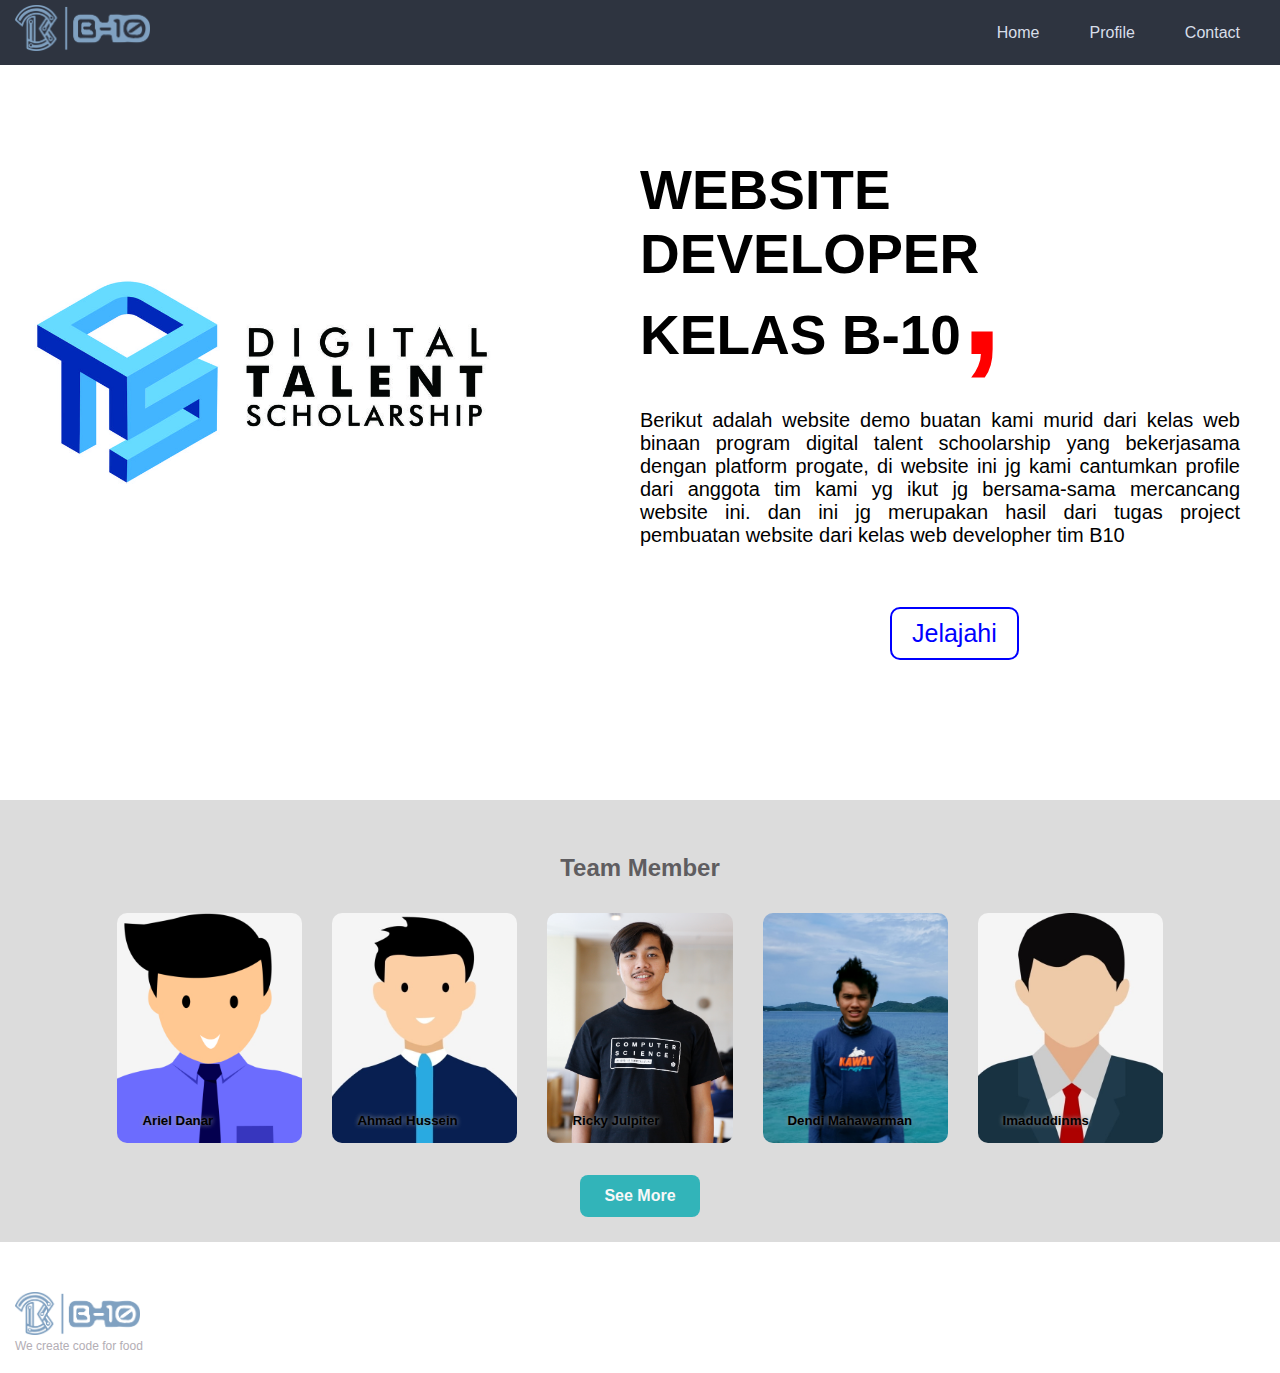
<file: index.html>
<!DOCTYPE html>
<html lang="en">

<head>
    <meta charset="UTF-8">
    <meta http-equiv="X-UA-Compatible" content="IE=edge">
    <meta name="viewport" content="width=device-width, initial-scale=1.0">
    <link rel="icon" href="assets/images/favicon.png">
    <title>Tugas Kelompok B-10</title>
    <link rel="stylesheet" href="//maxcdn.bootstrapcdn.com/font-awesome/4.5.0/css/font-awesome.min.css">
    <link rel="stylesheet" href="assets/css/stylesheet.css">
    <link rel="stylesheet" href="assets/css/responsive.css">

</head>
`

<body>
    <!-- Header -->
    <header>
        <div class="container">
            <div class="header-left">
                <img class="logo" src="assets/images/logo.png">
            </div>
            <span class="fa fa-bars menu-icon"></span>
            <div class="header-right">
                <a href="#" class="contact">Contact</a>
                <a href="#" class="profile">Profile</a>
                <a href="#" class="home">Home</a>
            </div>
        </div>
    </header>
    <!--End of Header-->
    
    <!------- Deskripsi ---->

    <div class="deskripsi">
        <div class="container-deskripsi">
            <div class="bagian-kiri">
                <img src="assets/images/banner.jpg" width="90%">
            </div>
            
            <div class="bagian-kanan">
                <h1 class="heading1">WEBSITE DEVELOPER</h1>
                <h1 class="heading2">KELAS B-10<span>,</span></h1>

                <p>Berikut adalah website demo buatan kami murid dari kelas web binaan
                program digital talent schoolarship yang bekerjasama dengan platform progate,
                di website ini jg kami cantumkan profile dari anggota tim kami yg ikut jg bersama-sama
                mercancang website ini. dan ini jg merupakan hasil dari tugas project pembuatan website
                dari kelas web developher tim B10 </p>

                <a href="#profile">Jelajahi</a>
            </div>
        </div>
    </div>

    <!------- End Of Deskripsi ---->

    <!-- Section 2 -->
    <div class="tentang_tim">
        <div class="section_container">
            <div class="section_title">
                <h2>Team Member</h2>
            </div>

            <div class="row">
                <div class="anggota row1">
                    <h5>Ariel Danar</h5>
                </div>

                <div class="anggota row2">
                    <h5>Ahmad Hussein</h5>
                </div>

                <div class="anggota row3">
                    <h5>Ricky Julpiter</h5>
                </div>

                <div class="anggota row4">
                    <h5>Dendi Mahawarman</h5>
                </div>

                <div class="anggota row5">
                    <h5>Imaduddinms</h5>
                </div>
            </div>

            <div class="btn_profil">
                <a href="profile.html" class="btn">See More</a>
            </div>
        </div>
    </div>
    <!--End of Section 2-->
    
    <!-- Footer -->
    <footer>
        <div class="container">
            <img src="assets/images/logo.png">
            <p>We create code for food</p>
        </div>
    </footer>
    <!--End of Footer-->
</body>

</html>
</file>
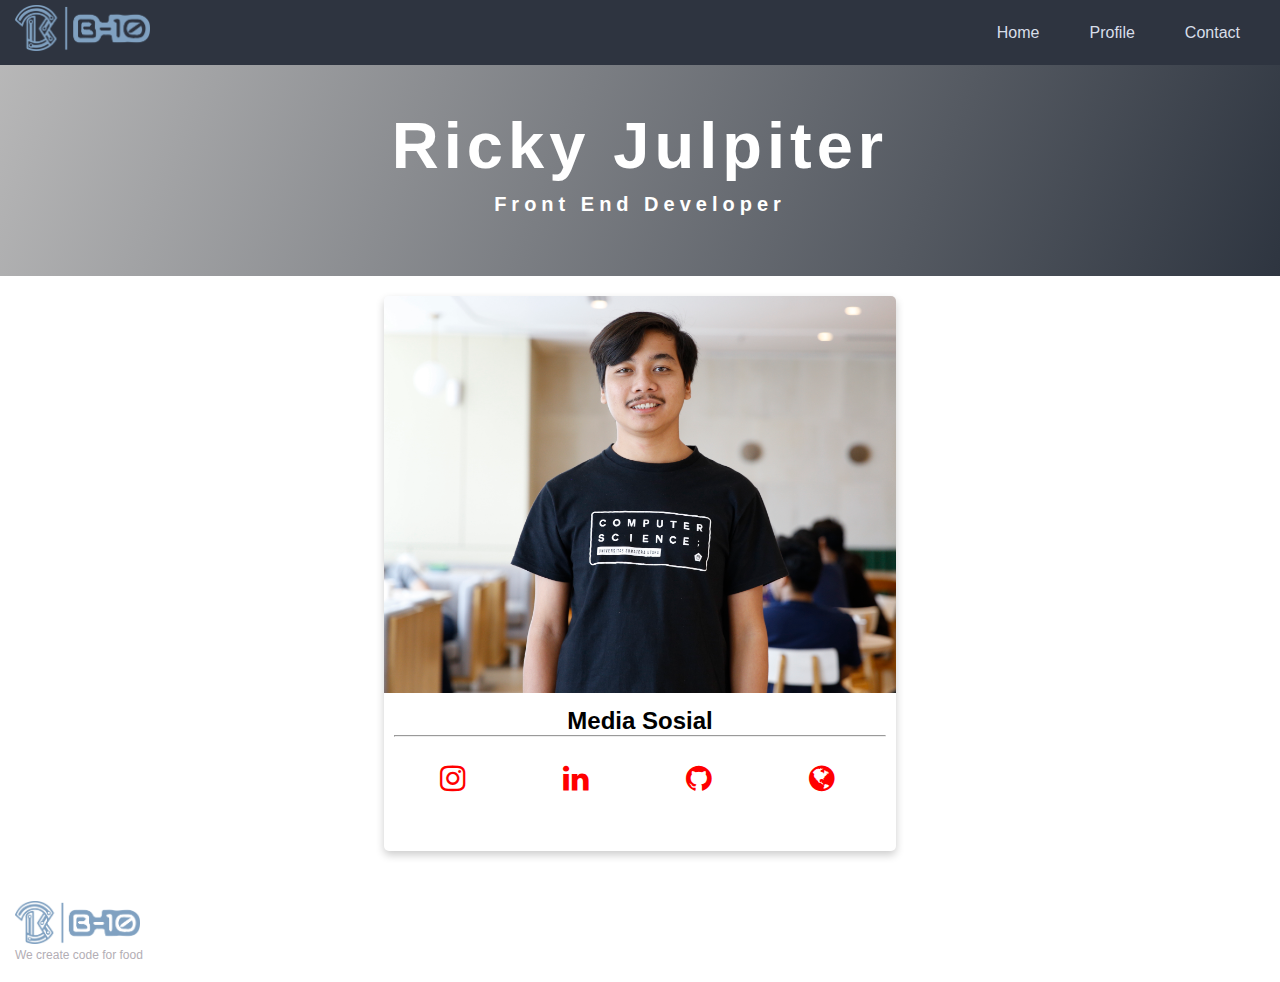
<file: profile.html>
<!DOCTYPE html>
<html lang="en">

<head>
    <meta charset="UTF-8">
    <meta http-equiv="X-UA-Compatible" content="IE=edge">
    <meta name="viewport" content="width=device-width, initial-scale=1">
    <link rel="icon" href="assets/images/favicon.png">
    <title>Tugas Kelompok B-10</title>
    <link rel="stylesheet" href="//maxcdn.bootstrapcdn.com/font-awesome/4.5.0/css/font-awesome.min.css">
    <link rel="stylesheet" href="assets/css/stylesheet.css">
    <link rel="stylesheet" href="assets/css/responsive.css">

</head>
`

<body>
    <!-- Header -->
    <header>
        <div class="container">
            <div class="header-left">
                <img class="logo" src="assets/images/logo.png">
            </div>
            <span class="fa fa-bars menu-icon"></span>
            <div class="header-right">
                <a href="#" class="contact">Contact</a>
                <a href="#" class="profile">Profile</a>
                <a href="#" class="home">Home</a>
            </div>
        </div>
    </header>
    <!--End of Header-->

    <!-- Profile -->
    <div class="profile-section">
        <div class="profile-wrapper">
            <h1>Ricky Julpiter</h1>
            <h2>Front End Developer</h2>
        </div>

        <div class="card">
            <img src="assets/images/team/rickyjulpiter.jpg" alt="Avatar" style="width:100%">
            <div class="card-description">
                <h2>
                    Media Sosial
                </h2>
                <hr>
                <div style="margin-top: 20px; display: flex; align-items: center;">
                    <a href="#" class="card-sosial-media">
                        <span class="fa fa-instagram "></span>
                    </a>
                    <a href="#" class="card-sosial-media">
                        <span class="fa fa-linkedin "></span>
                    </a>
                    <a href="#" class="card-sosial-media">
                        <span class="fa fa-github "></span>
                    </a>
                    <a href="#" class="card-sosial-media">
                        <span class="fa fa-globe "></span>
                    </a>
                </div>
            </div>
        </div>


    </div>
    </div>

    <!--End of Profile-->

    <!-- Footer -->
    <footer>
        <div class="container">
            <img src="assets/images/logo.png">
            <p>We create code for food</p>
        </div>
    </footer>
    <!--End of Footer-->
</body>

</html>
</file>
<file: assets/css/stylesheet.css>
* {
    box-sizing: border-box;
}

body {
    font-family: "Lucida Grande";
}

html,
body,
ul,
ol,
li,
h1,
h2,
h3,
h4,
h5,
h6,
p,
div {
    margin: 0;
    padding: 0;
}

a {
    text-decoration: none;
}

.container {
    width: 100%;
    padding: 0 15px;
    margin: 0 auto;
}


/* HEADER */

header {
    height: 65px;
    width: 100%;
    background-color: rgba(46, 52, 64, 1);
    position: fixed;
    top: 0;
    z-index: 10;
}

.logo {
    width: 135px;
    margin-top: 5px;
}

.header-left {
    float: left;
}

.header-right a {
    float: right;
    transition: all 0.5s;
}

.header-right a:hover {
    background-color: rgba(59, 66, 82, 1);
}

.header-right a {
    line-height: 65px;
    padding: 0 25px;
    color: #d8dee9;
    display: block;
}

.fa {
    margin-right: 5px;
}

.menu-icon {
    color: #d8dee9;
    float: right;
    font-size: 25px;
    padding: 21px 0;
    line-height: 25px;
    display: none;
}


/* END OF HEADER */

/* DESKRIPSI */

body {
    font-family: 'Josefin Sans', sans-serif;
}

* {
    margin: 0;
    padding: 0;
    box-sizing: border-box;
}

a {
    text-decoration: none;
}

.container-deskripsi {
    width: 100%;
    display: flex;
    align-items: center;
    justify-content: space-between;
    padding: 100px 0px;
}

.bagian-kanan {
    width: 50%;
    padding: 40px 40px 40px 0px;
}

.bagian-kiri {
    margin-left: -40px;
    padding-left: 25px;
    width: 50%;
    margin-top: -50px;
}

.bagian-kanan h1 {
    font-size: 55px;
    margin-bottom: 20px;
}

.heading2 {
    margin-top: -90px;
}

.bagian-kanan p {
    font-size: 20px;
    text-align: justify;
}

.bagian-kanan a {
    margin-left: 250px;
    display: inline-block;
    color: blue;
    margin-top: 60px;
    border: 2px solid blue;
    padding: 10px 20px;
    border-radius: 10px;
    font-size: 25px;
}

.bagian-kanan a:hover {
    background-color: blue;
    color: white;
}

span {
    font-weight: bold;
    font-size: 150px;
    color: red;
}

/* END OF DESKRIPSI */

/* SECTION 2 */
.section_container{
    width: 100%;
    height: 100%;
    background-color: gainsboro;
    background-position: center;
    background-size: cover;
    padding-left: 8%;
    padding-right: 8%;
    padding-bottom: 2%;
    box-sizing: border-box;
}

.section_title{
    color: #5f5d60;
    text-align: center;
    padding-top: 5%;
}

.row{
    display: flex;
    height: 60%;
    align-items: center;
    padding-top: 2%;
}

.anggota{
    width: 200px;
    height: 230px;
    display: inline-block;
    border-radius: 10px;
    padding-top: 200px;
    padding-left: 25px;
    box-sizing: border-box;
    cursor: pointer;
    margin: 10px 15px;
    background-position: center;
    background-size: cover;
    transition: transform 0.5s;
}

.row1{
    background-image: url(../images/1.jpg);
}

.row2{
    background-image: url(../images/2.jpg);
}

.row3{
    background-image: url(../images/team/rickyjulpiter.jpg);
}

.row4{
    background-image: url(../images/team/dendi.jpg);
}

.row5{
    background-image: url(../images/3.jpg);
}

.anggota:hover{
    transform: translateY(-10px);
}

h5{
    color: black;
    text-shadow: 0 0 5px #999;
}

.btn_profil{
    text-align: center;
    padding-top: 2%;
}

.btn{
    text-decoration: none;
    padding: 12px 24px;
    color: white;
    font-weight: bold;
    display: inline-block;
    opacity: 0.8;
    border-radius: 8px;
    background-color: rgb(8, 171, 177);
}

.btn:hover{
    opacity: 1;
}
/* END OF SECTION 2 */

/* FOOTER */

footer img {
    width: 125px;
}

footer p {
    color: #b3aeb5;
    font-size: 12px;
}

footer {
    margin-top: 20px;
    padding-top: 30px;
    padding-bottom: 20px;
}


/* END OF FOOTER */


/* Page Profil */

.profile-wrapper {
    padding: 90px 0 50px 0;
    color: white;
    text-align: center;
    background: linear-gradient(112deg, rgba(24, 23, 24, 0.3), rgb(46 53 64)), url(https://prog-8.com/images/html/advanced/top_en.png);
    background-size: cover;
}

.profile-wrapper h1 {
    font-size: 65px;
    letter-spacing: 5px;
    margin-bottom: 10px;
}

.profile-wrapper h2 {
    font-size: 20px;
    letter-spacing: 5px;
    margin-bottom: 10px;
}

.card {
    margin: 0 auto;
    margin-top: 20px;
    box-shadow: 0 4px 8px 0 rgba(0, 0, 0, 0.2);
    transition: 0.3s;
    width: 40%;
    border-radius: 5px;
}

.card:hover {
    box-shadow: 0 8px 16px 0 rgba(0, 0, 0, 0.2);
}

.card img {
    border-radius: 5px 5px 0 0;
}

.card-description {
    padding: 10px 10px 50px 10px;
}

.card-description h2 {
    text-align: center;
}

.card-sosial-media {
    float: left;
    width: 50%;
    color: inherit;
    text-align: center;
    font-size: 30px;
    padding: 5px;
}

.card-sosial-media:hover {
    color: white;
    background-color: black;
    border-radius: 8px;
    padding: 5px;
}


/* END OF Page Profil */
</file>
<file: assets/css/responsive.css>
@media all and (max-width: 1000px) {
    .lesson {
        width: 50%;
        margin-bottom: 50px;
    }
    .card {
        width: 80%;
    }
    .section_title{
        padding-top: 8%;
    }
}

@media all and (max-width: 670px) {
    .header-right {
        display: none;
    }
    .menu-icon {
        display: block;
    }
    .row{
        display: block;
        text-align: center;
    }  
    .lesson {
        width: 100%;
    }
    footer {
        text-align: center;
    }
}
</file>
